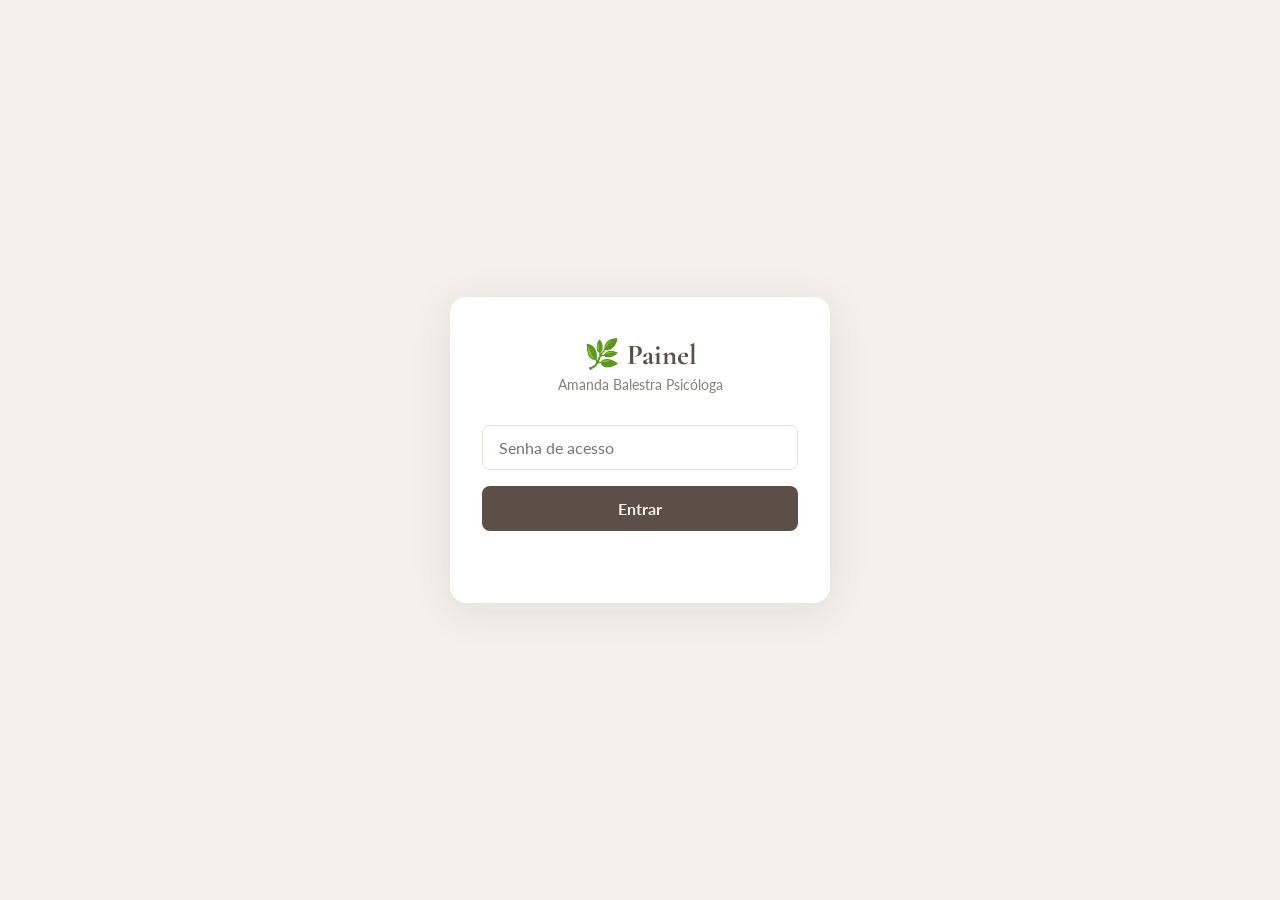
<file: admin.html>
<!DOCTYPE html>
<html lang="pt-BR">
<head>
  <meta charset="UTF-8" />
  <meta name="viewport" content="width=device-width, initial-scale=1.0" />
  <title>Painel — Amanda Balestra</title>
  <link rel="preconnect" href="https://fonts.googleapis.com" />
  <link href="https://fonts.googleapis.com/css2?family=Cormorant+Garamond:wght@400;500;600&family=Lato:wght@300;400;700&display=swap" rel="stylesheet" />
  <style>
    *, *::before, *::after { box-sizing: border-box; margin: 0; padding: 0; }

    :root {
      --bege:    #f5f0eb;
      --marrom:  #5c4f47;
      --sage:    #7a9e7e;
      --sage-dk: #4a7c4a;
      --rose:    #c49a8a;
      --text:    #3a3330;
      --muted:   #8a7e78;
      --card:    #ffffff;
      --border:  #e8e0d8;
      --red:     #c0392b;
      --red-lt:  #fdecea;
      --grn-lt:  #eaf4ea;
      --pnd:     #fff8e1;
      --pnd-bdr: #f0c040;
    }

    body {
      font-family: 'Lato', sans-serif;
      background: var(--bege);
      color: var(--text);
      min-height: 100vh;
    }

    /* ---- LOGIN ---- */
    .login-wrap {
      min-height: 100vh;
      display: flex;
      align-items: center;
      justify-content: center;
      padding: 1rem;
    }
    .login-box {
      background: var(--card);
      border-radius: 16px;
      padding: 2.5rem 2rem;
      width: 100%;
      max-width: 380px;
      box-shadow: 0 8px 40px rgba(92,79,71,.12);
      text-align: center;
    }
    .login-box h1 {
      font-family: 'Cormorant Garamond', serif;
      font-size: 1.8rem;
      color: var(--marrom);
      margin-bottom: .25rem;
    }
    .login-box p { color: var(--muted); font-size: .9rem; margin-bottom: 2rem; }
    .login-box input {
      width: 100%;
      padding: .75rem 1rem;
      border: 1.5px solid var(--border);
      border-radius: 8px;
      font-size: 1rem;
      font-family: 'Lato', sans-serif;
      margin-bottom: 1rem;
      outline: none;
      transition: border-color .2s;
    }
    .login-box input:focus { border-color: var(--sage); }
    .login-box button {
      width: 100%;
      padding: .8rem;
      background: var(--marrom);
      color: var(--bege);
      border: none;
      border-radius: 8px;
      font-size: 1rem;
      font-family: 'Lato', sans-serif;
      font-weight: 700;
      cursor: pointer;
      transition: opacity .2s;
    }
    .login-box button:hover { opacity: .85; }
    .login-err { color: var(--red); font-size: .85rem; margin-top: .75rem; }

    /* ---- PAINEL ---- */
    .painel { display: none; }

    .topbar {
      background: var(--marrom);
      color: var(--bege);
      padding: 1rem 1.5rem;
      display: flex;
      align-items: center;
      justify-content: space-between;
      gap: 1rem;
    }
    .topbar h1 {
      font-family: 'Cormorant Garamond', serif;
      font-size: 1.4rem;
      font-weight: 500;
    }
    .topbar-actions { display: flex; gap: .5rem; flex-wrap: wrap; }
    .btn-sm {
      padding: .4rem .9rem;
      border-radius: 6px;
      border: 1.5px solid rgba(255,255,255,.3);
      background: transparent;
      color: var(--bege);
      font-size: .82rem;
      cursor: pointer;
      transition: background .2s;
      font-family: 'Lato', sans-serif;
    }
    .btn-sm:hover { background: rgba(255,255,255,.15); }
    .btn-sm.active-tab { background: rgba(255,255,255,.2); border-color: rgba(255,255,255,.6); }

    .content { padding: 1.5rem; max-width: 1100px; margin: 0 auto; }

    /* ---- TABS ---- */
    .tab { display: none; }
    .tab.active { display: block; }

    /* ---- FILTROS ---- */
    .filtros {
      display: flex;
      gap: .5rem;
      flex-wrap: wrap;
      margin-bottom: 1.25rem;
    }
    .filtro-btn {
      padding: .4rem 1rem;
      border-radius: 20px;
      border: 1.5px solid var(--border);
      background: var(--card);
      color: var(--muted);
      font-size: .82rem;
      cursor: pointer;
      transition: all .2s;
      font-family: 'Lato', sans-serif;
    }
    .filtro-btn.ativo { background: var(--marrom); color: var(--bege); border-color: var(--marrom); }

    /* ---- CARDS DE AGENDAMENTO ---- */
    .lista { display: flex; flex-direction: column; gap: 1rem; }

    .card-ag {
      background: var(--card);
      border-radius: 12px;
      border: 1.5px solid var(--border);
      padding: 1.25rem 1.5rem;
      display: grid;
      grid-template-columns: 1fr auto;
      gap: 1rem;
      align-items: start;
      transition: box-shadow .2s;
    }
    .card-ag:hover { box-shadow: 0 4px 20px rgba(92,79,71,.08); }
    .card-ag.pendente { border-left: 4px solid var(--pnd-bdr); background: var(--pnd); }
    .card-ag.confirmado { border-left: 4px solid var(--sage-dk); background: var(--grn-lt); }
    .card-ag.recusado { border-left: 4px solid var(--red); background: var(--red-lt); }

    .ag-info h3 {
      font-family: 'Cormorant Garamond', serif;
      font-size: 1.15rem;
      font-weight: 600;
      color: var(--marrom);
      margin-bottom: .25rem;
    }
    .ag-meta {
      display: flex;
      flex-wrap: wrap;
      gap: .5rem .75rem;
      font-size: .83rem;
      color: var(--muted);
      margin-bottom: .5rem;
    }
    .ag-meta span { display: flex; align-items: center; gap: .25rem; }
    .ag-data-hora {
      font-size: 1rem;
      font-weight: 700;
      color: var(--text);
      margin-bottom: .25rem;
    }
    .badge {
      display: inline-block;
      padding: .15rem .6rem;
      border-radius: 20px;
      font-size: .75rem;
      font-weight: 700;
      letter-spacing: .03em;
    }
    .badge.pendente  { background: #fff3cd; color: #856404; }
    .badge.confirmado{ background: #d4edda; color: #155724; }
    .badge.recusado  { background: #f8d7da; color: #721c24; }

    .ag-obs {
      font-size: .85rem;
      color: var(--muted);
      font-style: italic;
      margin-top: .25rem;
    }
    .ag-msg {
      font-size: .85rem;
      color: var(--muted);
      margin-top: .5rem;
      border-left: 3px solid var(--red);
      padding-left: .75rem;
    }

    .ag-actions { display: flex; flex-direction: column; gap: .5rem; min-width: 140px; }
    .btn-aceitar, .btn-recusar {
      padding: .55rem 1rem;
      border-radius: 8px;
      border: none;
      font-size: .85rem;
      font-family: 'Lato', sans-serif;
      font-weight: 700;
      cursor: pointer;
      transition: opacity .2s;
      width: 100%;
    }
    .btn-aceitar { background: var(--sage-dk); color: #fff; }
    .btn-recusar { background: var(--red); color: #fff; }
    .btn-aceitar:hover, .btn-recusar:hover { opacity: .85; }

    .vazio {
      text-align: center;
      padding: 3rem;
      color: var(--muted);
      font-style: italic;
    }

    /* ---- MODAL DE RECUSA ---- */
    .modal-overlay {
      display: none;
      position: fixed;
      inset: 0;
      background: rgba(0,0,0,.45);
      z-index: 999;
      align-items: center;
      justify-content: center;
      padding: 1rem;
    }
    .modal-overlay.open { display: flex; }
    .modal-box {
      background: var(--card);
      border-radius: 16px;
      padding: 2rem;
      width: 100%;
      max-width: 480px;
      box-shadow: 0 20px 60px rgba(0,0,0,.2);
    }
    .modal-box h3 {
      font-family: 'Cormorant Garamond', serif;
      font-size: 1.3rem;
      color: var(--marrom);
      margin-bottom: .5rem;
    }
    .modal-box p { color: var(--muted); font-size: .9rem; margin-bottom: 1rem; }
    .modal-box textarea {
      width: 100%;
      padding: .75rem 1rem;
      border: 1.5px solid var(--border);
      border-radius: 8px;
      font-size: .9rem;
      font-family: 'Lato', sans-serif;
      resize: vertical;
      min-height: 100px;
      outline: none;
      transition: border-color .2s;
      margin-bottom: 1rem;
    }
    .modal-box textarea:focus { border-color: var(--sage); }
    .modal-btns { display: flex; gap: .75rem; }
    .modal-btns button {
      flex: 1;
      padding: .7rem;
      border-radius: 8px;
      border: none;
      font-size: .9rem;
      font-family: 'Lato', sans-serif;
      font-weight: 700;
      cursor: pointer;
      transition: opacity .2s;
    }
    .btn-cancelar { background: var(--border); color: var(--text); }
    .btn-confirmar-recusa { background: var(--red); color: #fff; }
    .btn-cancelar:hover, .btn-confirmar-recusa:hover { opacity: .85; }

    /* ---- ABA HORÁRIOS ---- */
    .horarios-grid {
      display: grid;
      grid-template-columns: repeat(auto-fit, minmax(260px, 1fr));
      gap: 1rem;
    }
    .dia-card {
      background: var(--card);
      border-radius: 12px;
      border: 1.5px solid var(--border);
      padding: 1.25rem;
    }
    .dia-card h4 {
      font-family: 'Cormorant Garamond', serif;
      font-size: 1.1rem;
      color: var(--marrom);
      margin-bottom: .75rem;
      display: flex;
      align-items: center;
      justify-content: space-between;
    }
    .toggle-dia {
      width: 38px; height: 20px;
      background: var(--border);
      border-radius: 20px;
      border: none;
      cursor: pointer;
      position: relative;
      transition: background .2s;
      flex-shrink: 0;
    }
    .toggle-dia::after {
      content: '';
      position: absolute;
      width: 14px; height: 14px;
      background: #fff;
      border-radius: 50%;
      top: 3px; left: 3px;
      transition: left .2s;
    }
    .toggle-dia.on { background: var(--sage-dk); }
    .toggle-dia.on::after { left: 21px; }

    .horarios-lista { display: flex; flex-direction: column; gap: .5rem; }
    .horario-item {
      display: flex;
      align-items: center;
      gap: .5rem;
      font-size: .88rem;
    }
    .horario-item input[type=time] {
      padding: .3rem .5rem;
      border: 1.5px solid var(--border);
      border-radius: 6px;
      font-family: 'Lato', sans-serif;
      font-size: .85rem;
      outline: none;
    }
    .horario-item input[type=time]:focus { border-color: var(--sage); }
    .btn-del-h {
      background: none;
      border: none;
      color: var(--red);
      cursor: pointer;
      font-size: 1.1rem;
      line-height: 1;
      padding: 0 .2rem;
    }
    .btn-add-h {
      margin-top: .5rem;
      padding: .35rem .75rem;
      border-radius: 6px;
      border: 1.5px dashed var(--sage);
      background: transparent;
      color: var(--sage-dk);
      font-size: .8rem;
      cursor: pointer;
      font-family: 'Lato', sans-serif;
      transition: background .2s;
    }
    .btn-add-h:hover { background: var(--grn-lt); }

    .salvar-horarios-wrap { text-align: center; margin-top: 1.5rem; }
    .btn-salvar {
      padding: .75rem 2.5rem;
      background: var(--marrom);
      color: var(--bege);
      border: none;
      border-radius: 8px;
      font-size: 1rem;
      font-family: 'Lato', sans-serif;
      font-weight: 700;
      cursor: pointer;
      transition: opacity .2s;
    }
    .btn-salvar:hover { opacity: .85; }
    .save-msg { font-size: .85rem; margin-top: .75rem; }
    .save-msg.ok  { color: var(--sage-dk); }
    .save-msg.err { color: var(--red); }

    /* ---- LOADING ---- */
    .loading {
      text-align: center;
      padding: 3rem;
      color: var(--muted);
    }
    .spin {
      display: inline-block;
      width: 28px; height: 28px;
      border: 3px solid var(--border);
      border-top-color: var(--marrom);
      border-radius: 50%;
      animation: spin .8s linear infinite;
      margin-bottom: .75rem;
    }
    @keyframes spin { to { transform: rotate(360deg); } }

    /* ---- TOAST ---- */
    .toast {
      position: fixed;
      bottom: 1.5rem;
      right: 1.5rem;
      background: var(--marrom);
      color: var(--bege);
      padding: .75rem 1.25rem;
      border-radius: 10px;
      font-size: .9rem;
      box-shadow: 0 8px 30px rgba(0,0,0,.2);
      transform: translateY(100px);
      opacity: 0;
      transition: all .35s cubic-bezier(.34,1.56,.64,1);
      z-index: 9999;
    }
    .toast.show { transform: translateY(0); opacity: 1; }
    .toast.ok  { background: var(--sage-dk); }
    .toast.err { background: var(--red); }

    @media (max-width: 600px) {
      .card-ag { grid-template-columns: 1fr; }
      .ag-actions { flex-direction: row; }
      .btn-aceitar, .btn-recusar { flex: 1; }
    }
  </style>
</head>
<body>

<!-- ===== LOGIN ===== -->
<div class="login-wrap" id="loginWrap">
  <div class="login-box">
    <h1>🌿 Painel</h1>
    <p>Amanda Balestra Psicóloga</p>
    <input type="password" id="senhaInput" placeholder="Senha de acesso" onkeydown="if(event.key==='Enter')entrar()" />
    <button onclick="entrar()">Entrar</button>
    <p class="login-err" id="loginErr"></p>
  </div>
</div>

<!-- ===== PAINEL ===== -->
<div class="painel" id="painel">

  <div class="topbar">
    <h1>🌿 Painel de Agendamentos</h1>
    <div class="topbar-actions">
      <button class="btn-sm active-tab" id="tabBtnAgend" onclick="mudarTab('agendamentos')">Agendamentos</button>
      <button class="btn-sm" id="tabBtnHor" onclick="mudarTab('horarios')">Horários</button>
      <button class="btn-sm" onclick="sair()">Sair</button>
    </div>
  </div>

  <div class="content">

    <!-- TAB: AGENDAMENTOS -->
    <div class="tab active" id="tabAgendamentos">
      <div class="filtros">
        <button class="filtro-btn ativo" onclick="filtrar('todos', this)">Todos</button>
        <button class="filtro-btn" onclick="filtrar('Pendente', this)">⏳ Pendentes</button>
        <button class="filtro-btn" onclick="filtrar('Confirmado', this)">✅ Confirmados</button>
        <button class="filtro-btn" onclick="filtrar('Recusado', this)">❌ Recusados</button>
        <button class="btn-sm" style="margin-left:auto;border-color:var(--border);color:var(--muted)" onclick="carregar()">↻ Atualizar</button>
      </div>
      <div class="lista" id="lista">
        <div class="loading"><div class="spin"></div><br/>Carregando...</div>
      </div>
    </div>

    <!-- TAB: HORÁRIOS -->
    <div class="tab" id="tabHorarios">
      <p style="color:var(--muted);margin-bottom:1.25rem;font-size:.9rem">
        Configure os dias e horários disponíveis para consulta. Clique no toggle para ativar/desativar o dia.
      </p>
      <div class="horarios-grid" id="horariosGrid">
        <div class="loading"><div class="spin"></div><br/>Carregando...</div>
      </div>
      <div class="salvar-horarios-wrap">
        <button class="btn-salvar" onclick="salvarHorarios()">Salvar Horários</button>
        <p class="save-msg" id="saveMsg"></p>
      </div>
    </div>

  </div>
</div>

<!-- ===== MODAL RECUSA ===== -->
<div class="modal-overlay" id="modalRecusa">
  <div class="modal-box">
    <h3>Recusar agendamento</h3>
    <p>Escreva uma mensagem para o paciente explicando o motivo e, se quiser, sugira outro horário:</p>
    <textarea id="msgRecusa" placeholder="Ex: Infelizmente já tenho uma consulta neste horário. Que tal terça às 17h?"></textarea>
    <div class="modal-btns">
      <button class="btn-cancelar" onclick="fecharModalRecusa()">Cancelar</button>
      <button class="btn-confirmar-recusa" onclick="confirmarRecusa()">Enviar Recusa</button>
    </div>
  </div>
</div>

<!-- ===== TOAST ===== -->
<div class="toast" id="toast"></div>

<script>
  // ============================================================
  // CONFIGURAÇÃO — Troque pela URL do seu Google Apps Script
  // ============================================================
  const BACKEND_URL = 'https://script.google.com/macros/s/AKfycby1cdhnsIaA8zBTxt2YuVVbFbCuhd4oCbEFh5eWOmHbru0vZwgWPE9Df4RTjFAQaEUEqQ/exec';

  // ============================================================
  const DIAS = ['Dom','Seg','Ter','Qua','Qui','Sex','Sáb'];
  const DIAS_FULL = ['Domingo','Segunda-feira','Terça-feira','Quarta-feira','Quinta-feira','Sexta-feira','Sábado'];

  let SENHA = '';
  let todosAgendamentos = [];
  let filtroAtual = 'todos';
  let idParaRecusar = '';

  // ---- LOGIN ----
  function entrar() {
    const senha = document.getElementById('senhaInput').value;
    if (!senha) return;

    fetch(`${BACKEND_URL}?acao=admin&senha=${encodeURIComponent(senha)}`)
      .then(r => r.json())
      .then(data => {
        if (data.ok) {
          SENHA = senha;
          document.getElementById('loginWrap').style.display = 'none';
          document.getElementById('painel').style.display = 'block';
          todosAgendamentos = data.agendamentos || [];
          renderizarLista();
          renderizarHorarios();
        } else {
          document.getElementById('loginErr').textContent = '❌ Senha incorreta';
        }
      })
      .catch(() => {
        document.getElementById('loginErr').textContent = '❌ Erro de conexão. Verifique a URL do backend.';
      });
  }

  function sair() {
    SENHA = '';
    document.getElementById('loginWrap').style.display = 'flex';
    document.getElementById('painel').style.display = 'none';
    document.getElementById('senhaInput').value = '';
  }

  // ---- TABS ----
  function mudarTab(tab) {
    document.querySelectorAll('.tab').forEach(t => t.classList.remove('active'));
    document.querySelectorAll('.btn-sm').forEach(b => b.classList.remove('active-tab'));

    if (tab === 'agendamentos') {
      document.getElementById('tabAgendamentos').classList.add('active');
      document.getElementById('tabBtnAgend').classList.add('active-tab');
    } else {
      document.getElementById('tabHorarios').classList.add('active');
      document.getElementById('tabBtnHor').classList.add('active-tab');
    }
  }

  // ---- CARREGAR AGENDAMENTOS ----
  function carregar() {
    document.getElementById('lista').innerHTML = '<div class="loading"><div class="spin"></div><br/>Carregando...</div>';
    fetch(`${BACKEND_URL}?acao=admin&senha=${encodeURIComponent(SENHA)}`)
      .then(r => r.json())
      .then(data => {
        if (data.ok) {
          todosAgendamentos = data.agendamentos || [];
          renderizarLista();
        }
      });
  }

  // ---- FILTRAR ----
  function filtrar(status, btn) {
    filtroAtual = status;
    document.querySelectorAll('.filtro-btn').forEach(b => b.classList.remove('ativo'));
    btn.classList.add('ativo');
    renderizarLista();
  }

  // ---- RENDERIZAR LISTA ----
  function renderizarLista() {
    const lista = document.getElementById('lista');
    let itens = todosAgendamentos;

    if (filtroAtual !== 'todos') {
      itens = itens.filter(a => a.status === filtroAtual);
    }

    if (itens.length === 0) {
      lista.innerHTML = '<div class="vazio">Nenhum agendamento encontrado.</div>';
      return;
    }

    lista.innerHTML = itens.map(ag => {
      const statusClass = ag.status.toLowerCase();
      const dataFmt = ag.data ? ag.data.split('-').reverse().join('/') : ag.data;
      const diaSemana = ag.data ? DIAS_FULL[new Date(ag.data + 'T12:00:00').getDay()] : '';

      return `
        <div class="card-ag ${statusClass}">
          <div class="ag-info">
            <h3>${ag.nome}</h3>
            <div class="ag-meta">
              <span>✉️ ${ag.email}</span>
              ${ag.telefone ? `<span>📱 ${ag.telefone}</span>` : ''}
              <span>🖥 ${ag.modalidade || 'Online'}</span>
              <span style="color:#aaa">Solicitado: ${ag.criado}</span>
            </div>
            <div class="ag-data-hora">📅 ${diaSemana}, ${dataFmt} às ${ag.horario}</div>
            <span class="badge ${statusClass}">${ag.status}</span>
            ${ag.observacoes ? `<p class="ag-obs">💬 "${ag.observacoes}"</p>` : ''}
            ${ag.mensagem ? `<p class="ag-msg">Mensagem enviada: "${ag.mensagem}"</p>` : ''}
          </div>
          ${ag.status === 'Pendente' ? `
          <div class="ag-actions">
            <button class="btn-aceitar" onclick="aceitar('${ag.id}')">✅ Confirmar</button>
            <button class="btn-recusar" onclick="abrirModalRecusa('${ag.id}')">❌ Recusar</button>
          </div>` : ''}
        </div>
      `;
    }).join('');
  }

  // ---- ACEITAR ----
  function aceitar(id) {
    if (!confirm('Confirmar esta consulta? O paciente receberá um e-mail de confirmação.')) return;

    fetch(BACKEND_URL, {
      method: 'POST',
      headers: { 'Content-Type': 'application/json' },
      body: JSON.stringify({ acao: 'aceitar', id, senha: SENHA })
    })
    .then(r => r.json())
    .then(data => {
      if (data.ok) {
        mostrarToast('✅ Consulta confirmada! E-mail enviado.', 'ok');
        carregar();
      } else {
        mostrarToast('❌ Erro: ' + data.erro, 'err');
      }
    });
  }

  // ---- RECUSAR ----
  function abrirModalRecusa(id) {
    idParaRecusar = id;
    document.getElementById('msgRecusa').value = '';
    document.getElementById('modalRecusa').classList.add('open');
  }

  function fecharModalRecusa() {
    document.getElementById('modalRecusa').classList.remove('open');
    idParaRecusar = '';
  }

  function confirmarRecusa() {
    const msg = document.getElementById('msgRecusa').value.trim();

    fetch(BACKEND_URL, {
      method: 'POST',
      headers: { 'Content-Type': 'application/json' },
      body: JSON.stringify({ acao: 'recusar', id: idParaRecusar, mensagem: msg, senha: SENHA })
    })
    .then(r => r.json())
    .then(data => {
      fecharModalRecusa();
      if (data.ok) {
        mostrarToast('❌ Recusa enviada. Paciente notificado.', 'ok');
        carregar();
      } else {
        mostrarToast('Erro: ' + data.erro, 'err');
      }
    });
  }

  // ---- HORÁRIOS ----
  const horariosConfig = {
    1: { nome: 'Segunda-feira', horas: ['16:00','16:50','17:40','18:10'], ativo: true },
    2: { nome: 'Terça-feira',   horas: ['16:00','16:50','17:40','18:10'], ativo: true },
    3: { nome: 'Quarta-feira',  horas: ['16:00','16:50','17:40','18:10'], ativo: true },
    4: { nome: 'Quinta-feira',  horas: ['16:00','16:50','17:40','18:10'], ativo: true },
    5: { nome: 'Sexta-feira',   horas: ['16:00','16:50','17:40','18:10'], ativo: true },
    6: { nome: 'Sábado',        horas: ['09:00','09:50','10:40','11:30'], ativo: true },
  };

  function renderizarHorarios() {
    const grid = document.getElementById('horariosGrid');
    grid.innerHTML = Object.entries(horariosConfig).map(([dia, cfg]) => `
      <div class="dia-card">
        <h4>
          ${cfg.nome}
          <button class="toggle-dia ${cfg.ativo ? 'on' : ''}" id="toggle_${dia}" onclick="toggleDia(${dia})"></button>
        </h4>
        <div class="horarios-lista" id="horas_${dia}">
          ${cfg.horas.map((h, i) => renderHorarioItem(dia, h, i)).join('')}
        </div>
        <button class="btn-add-h" onclick="adicionarHorario(${dia})">+ Adicionar horário</button>
      </div>
    `).join('');
  }

  function renderHorarioItem(dia, hora, idx) {
    return `
      <div class="horario-item" id="hi_${dia}_${idx}">
        <input type="time" value="${hora}" onchange="atualizarHorario(${dia}, ${idx}, this.value)" />
        <button class="btn-del-h" onclick="removerHorario(${dia}, ${idx})">✕</button>
      </div>
    `;
  }

  function toggleDia(dia) {
    horariosConfig[dia].ativo = !horariosConfig[dia].ativo;
    const btn = document.getElementById(`toggle_${dia}`);
    btn.classList.toggle('on', horariosConfig[dia].ativo);
  }

  function adicionarHorario(dia) {
    horariosConfig[dia].horas.push('09:00');
    renderizarHorarios();
  }

  function removerHorario(dia, idx) {
    horariosConfig[dia].horas.splice(idx, 1);
    renderizarHorarios();
  }

  function atualizarHorario(dia, idx, valor) {
    horariosConfig[dia].horas[idx] = valor;
  }

  function salvarHorarios() {
    const payload = {};
    Object.entries(horariosConfig).forEach(([dia, cfg]) => {
      if (cfg.ativo) payload[dia] = cfg.horas.sort();
    });

    fetch(BACKEND_URL, {
      method: 'POST',
      headers: { 'Content-Type': 'application/json' },
      body: JSON.stringify({ acao: 'salvarHorarios', horarios: payload, senha: SENHA })
    })
    .then(r => r.json())
    .then(data => {
      const msg = document.getElementById('saveMsg');
      if (data.ok) {
        msg.textContent = '✅ Horários salvos com sucesso!';
        msg.className = 'save-msg ok';
        mostrarToast('Horários atualizados!', 'ok');
      } else {
        msg.textContent = '❌ Erro ao salvar: ' + data.erro;
        msg.className = 'save-msg err';
      }
      setTimeout(() => msg.textContent = '', 4000);
    });
  }

  // ---- TOAST ----
  function mostrarToast(msg, tipo) {
    const t = document.getElementById('toast');
    t.textContent = msg;
    t.className = `toast show ${tipo}`;
    setTimeout(() => t.classList.remove('show'), 3500);
  }

  // Fechar modal ao clicar fora
  document.getElementById('modalRecusa').addEventListener('click', e => {
    if (e.target === e.currentTarget) fecharModalRecusa();
  });
</script>
</body>
</html>
</file>
